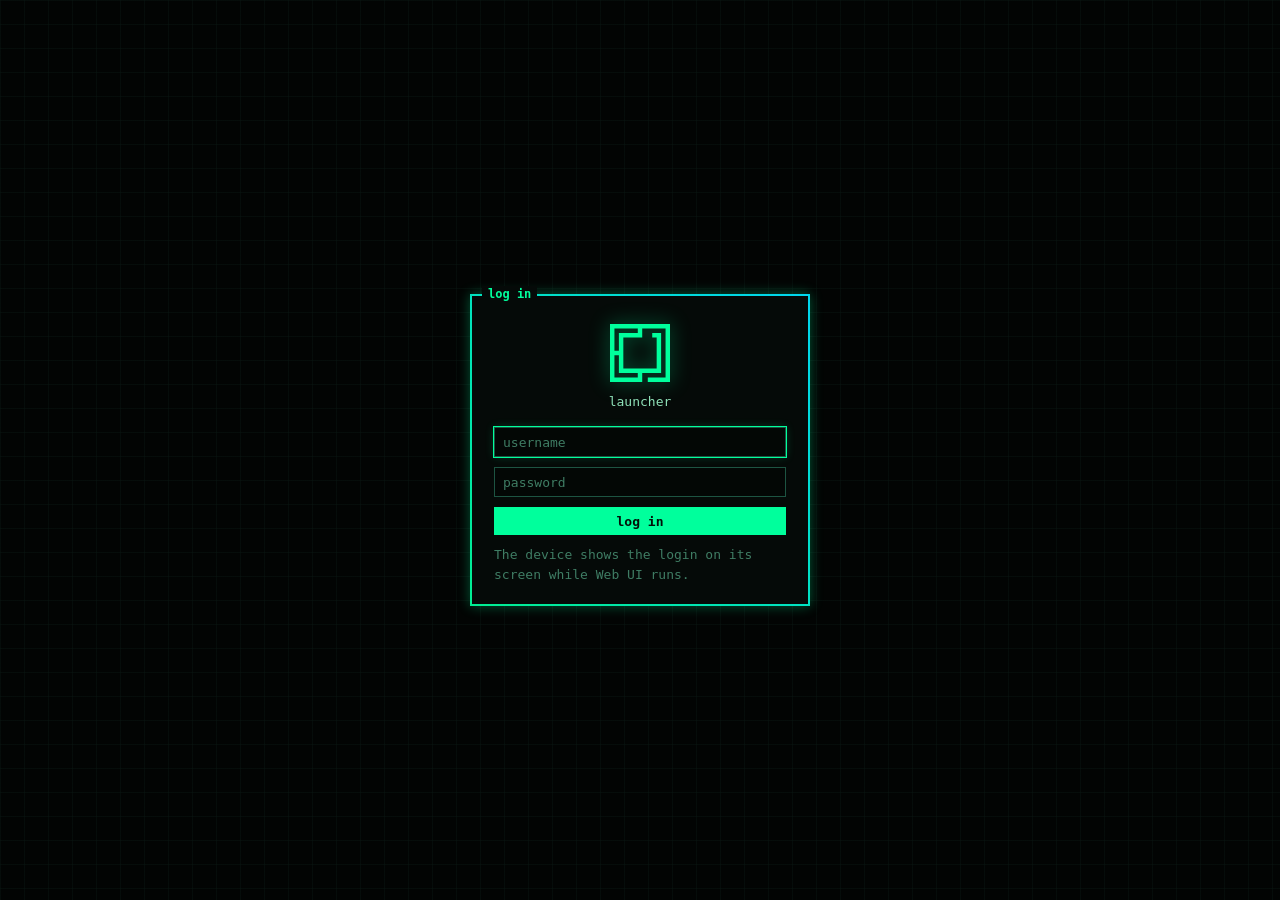
<file: webUi/login.html>
<!DOCTYPE html>
<html lang="en">
<head>
<meta charset="utf-8">
<meta name="viewport" content="width=device-width,initial-scale=1">
<meta name="color-scheme" content="dark">
<meta name="theme-color" content="#030705">
<title>launcher &middot; log in</title>
<link rel="icon" href="data:image/svg+xml,<svg xmlns='http://www.w3.org/2000/svg' viewBox='0 0 54 52'><path fill='%2300ff9c' d='M0 0h54v4h-54zM0 4h4v4h-4zM25 4h4v4h-4zM50 4h4v4h-4zM0 8h4v4h-4zM8 8h21v4h-21zM38 8h8v4h-8zM50 8h4v4h-4zM0 12h4v12h-4zM8 12h4v12h-4zM42 12h4v12h-4zM50 12h4v12h-4zM0 24h12v4h-12zM42 24h4v4h-4zM50 24h4v4h-4zM0 28h4v12h-4zM8 28h4v12h-4zM42 28h4v12h-4zM50 28h4v12h-4zM0 40h4v4h-4zM8 40h38v4h-38zM50 40h4v4h-4zM0 44h4v4h-4zM25 44h4v4h-4zM50 44h4v4h-4zM0 48h29v4h-29zM34 48h20v4h-20z'/></svg>">
<link rel="stylesheet" href="style.css">
</head>
<body>
<main class="login">
  <form class="win" action="/login" method="POST">
    <h2>log in</h2>
    <!-- Omarchy's logo, from its icon.txt. Omarchy is MIT licensed, (c) David Heinemeier Hansson. -->
    <svg class="gl" viewBox="0 0 54 52" aria-hidden="true"><path d="M0 0h54v4h-54zM0 4h4v4h-4zM25 4h4v4h-4zM50 4h4v4h-4zM0 8h4v4h-4zM8 8h21v4h-21zM38 8h8v4h-8zM50 8h4v4h-4zM0 12h4v12h-4zM8 12h4v12h-4zM42 12h4v12h-4zM50 12h4v12h-4zM0 24h12v4h-12zM42 24h4v4h-4zM50 24h4v4h-4zM0 28h4v12h-4zM8 28h4v12h-4zM42 28h4v12h-4zM50 28h4v12h-4zM0 40h4v4h-4zM8 40h38v4h-38zM50 40h4v4h-4zM0 44h4v4h-4zM25 44h4v4h-4zM50 44h4v4h-4zM0 48h29v4h-29zM34 48h20v4h-20z"/></svg>
    <p class="name">launcher</p>
    <p id="msg" class="warn" hidden></p>
    <input name="username" placeholder="username" autocomplete="username" required autofocus aria-label="Username">
    <input name="password" type="password" placeholder="password" autocomplete="current-password" required aria-label="Password">
    <button class="pri">log in</button>
    <p class="note">The device shows the login on its screen while Web UI runs.</p>
  </form>
</main>
<script>
(() => {
  const q = new URLSearchParams(location.search), m = document.getElementById('msg');
  const t = q.has('failed') ? 'Wrong username or password.' : q.has('loggedout') ? 'Logged out.' : '';
  if (t) { m.textContent = t; m.hidden = false; }
  if (q.has('loggedout')) m.className = 'note';
})();
</script>
</body>
</html>
</file>
<file: webUi/style.css>
/* Launcher web portal, in Omarchy's Hacker Neon theme (~/.config/omarchy/themes/hacker-neon):
   tiled windows with 2px borders, a green-to-cyan gradient and glow on the focused one, sharp
   corners, tight gaps, and JetBrainsMono like the Omarchy desktop. */
:root {
  --bg: #050a08; --bg0: #030705; --bg00: #020403; --bg1: #0b1a14;
  --sel: #0d3b2c; --mute: #1d5442; --line: #1d5442aa;
  --fg: #b6f5d2; --dim: #3f7d64; --fg2: #8fe0b8; --hi: #e6fff2;
  --ac: #00ff9c; --cy: #00e5ff; --red: #ff3b6b; --yel: #e6ff5a; --blu: #20b8ff;
  --grad: linear-gradient(45deg, #00ff9cee, #00e5ffee);
  --glow: 0 0 12px #00ff9c55;
  --mono: "JetBrainsMono Nerd Font", "JetBrainsMono NF", "JetBrains Mono", ui-monospace, "SF Mono", Menlo, Consolas, "DejaVu Sans Mono", monospace;
  color-scheme: dark;
}
* { box-sizing: border-box; }
html { background: var(--bg00); }
body {
  margin: 0; min-height: 100vh; font: 13px/1.5 var(--mono); color: var(--fg);
  background: var(--bg00);
  background-image: linear-gradient(#0b1a1466 1px, transparent 1px), linear-gradient(90deg, #0b1a1466 1px, transparent 1px);
  background-size: 24px 24px;
}
::selection { background: var(--sel); color: var(--hi); }
a { color: var(--cy); text-decoration: none; cursor: pointer; }
a:hover { text-decoration: underline; }
:focus-visible { outline: 1px solid var(--ac); outline-offset: 2px; }
[hidden] { display: none !important; }
.dim { color: var(--dim); }
.i { width: 16px; height: 16px; flex: none; fill: none; stroke: currentColor; stroke-width: 2; stroke-linecap: square; }

/* The bar, after the Omarchy shell's: logo and workspaces, the clock, then the tray. */
.bar {
  position: sticky; top: 0; z-index: 5; display: flex; align-items: center; gap: 10px;
  height: 34px; padding: 0 8px; background: var(--bg0); border-bottom: 1px solid var(--line);
}
.logo { display: flex; padding: 0 4px; color: var(--ac); filter: drop-shadow(0 0 4px #00ff9c88); }
.logo svg { width: 18px; height: 17px; fill: currentColor; }
.ws { display: flex; }
.ws a { position: relative; display: flex; align-items: center; gap: 6px; height: 34px; padding: 0 9px; color: var(--fg); opacity: .5; }
.ws a:hover { opacity: 1; text-decoration: none; }
.ws a.on { opacity: 1; color: var(--ac); }
.ws a.on::after { content: ""; position: absolute; left: 4px; right: 4px; bottom: 0; height: 2px; background: var(--grad); box-shadow: var(--glow); }
.ws span { color: var(--fg2); }
#clock { flex: 1; text-align: center; color: var(--fg2); white-space: nowrap; }
.tray { position: relative; display: flex; align-items: center; gap: 2px; }
.mod { display: flex; align-items: center; gap: 6px; height: 28px; padding: 0 8px; font: inherit; color: var(--fg); background: none; border: 0; white-space: nowrap; }
.mod.warn { color: var(--yel); }
.mod.bad { color: var(--red); }
button.mod { cursor: pointer; }
button.mod:hover { color: var(--ac); }
.menu {
  position: absolute; top: 34px; right: 0; z-index: 9; min-width: 160px; padding: 4px;
  border: 2px solid transparent; background: linear-gradient(var(--bg), var(--bg)) padding-box, var(--grad) border-box; box-shadow: var(--glow);
}
.menu > * { display: flex; width: 100%; height: 30px; align-items: center; justify-content: flex-start; padding: 0 10px; font: inherit; color: var(--fg); background: none; border: 0; cursor: pointer; }
.menu > *:hover, .menu > *:focus { background: var(--sel); color: var(--hi); text-decoration: none; }

/* Windows, tiled. Their titles sit on the top border, like btop's boxes. */
main { padding: 14px 6px 6px; }
.page { display: grid; gap: 16px 6px; }
.two { grid-template-columns: repeat(auto-fit, minmax(min(100%, 400px), 1fr)); }
.ov { grid-template-columns: minmax(0, 3fr) minmax(0, 2fr); }
.ov > :last-child { grid-column: 1 / -1; }
.win {
  position: relative; min-width: 0; padding: 16px 14px 14px; background: var(--bg);
  border: 2px solid var(--line); box-shadow: 0 0 12px #00ff9c12; transition: box-shadow .15s;
}
.win:hover, .win:focus-within {
  border-color: transparent; background: linear-gradient(var(--bg), var(--bg)) padding-box, var(--grad) border-box; box-shadow: var(--glow);
}
.win > h2 {
  position: absolute; top: -10px; left: 10px; margin: 0; padding: 0 6px; font-size: 12px; line-height: 16px;
  font-weight: 700; color: var(--dim); background: var(--bg); transition: color .15s;
}
.win:hover > h2, .win:focus-within > h2 { color: var(--ac); }

/* Controls */
button, .btn {
  display: inline-flex; align-items: center; justify-content: center; gap: 6px; height: 28px; padding: 0 10px;
  font: inherit; color: var(--fg); background: var(--bg1); border: 1px solid var(--mute); border-radius: 0;
  cursor: pointer; white-space: nowrap; user-select: none;
}
button:hover, .btn:hover { color: var(--ac); border-color: var(--ac); text-decoration: none; }
button:active, .btn:active { transform: translateY(1px); }
button:disabled { opacity: .4; pointer-events: none; }
.pri, .pri:hover { color: #021008; background: var(--ac); border-color: var(--ac); font-weight: 700; }
.pri:hover { background: var(--cy); border-color: var(--cy); box-shadow: 0 0 10px #00e5ff66; }
.dng { color: var(--red); border-color: #ff3b6b66; }
.dng:hover { color: var(--bg00); background: var(--red); border-color: var(--red); }
.btn input { display: none; }
.btns { display: flex; flex-wrap: wrap; gap: 6px; }
.row { display: flex; flex-wrap: wrap; align-items: center; gap: 8px; }
.end { justify-content: flex-end; margin-top: 14px; }
input:not([type=checkbox]):not([type=range]):not([type=file]), select, textarea {
  width: 100%; height: 30px; padding: 4px 8px; font: inherit; color: var(--hi); background: var(--bg0);
  border: 1px solid var(--mute); border-radius: 0; outline: none;
}
input:focus, select:focus, textarea:focus { border-color: var(--ac); box-shadow: 0 0 0 1px var(--ac), 0 0 10px #00ff9c33; }
input:disabled { opacity: .4; }
::placeholder { color: var(--dim); }
input[type=range] { width: 100%; margin: 6px 0; accent-color: var(--ac); }
.sw { appearance: none; position: relative; flex: none; width: 34px; height: 18px; margin: 1px 0 0; background: var(--bg0); border: 1px solid var(--mute); cursor: pointer; }
.sw::after { content: ""; position: absolute; top: 3px; left: 3px; width: 10px; height: 10px; background: var(--dim); transition: transform .15s; }
.sw:checked { background: var(--sel); border-color: var(--ac); }
.sw:checked::after { transform: translateX(16px); background: var(--ac); box-shadow: 0 0 6px var(--ac); }
kbd { padding: 0 5px; font: inherit; font-size: 11px; color: var(--dim); border: 1px solid var(--mute); }
.note { margin: 12px 0 0; color: var(--dim); }
.note .i { width: 13px; height: 13px; vertical-align: -2px; }
.warn { margin: 0 0 12px; padding: 6px 10px; color: var(--yel); background: #e6ff5a0d; border-left: 2px solid var(--yel); }
.empty { color: var(--dim); }

/* Overview: fastfetch, btop-style meters */
.ff { display: flex; align-items: center; gap: 24px; }
.ffl { width: 112px; height: 108px; flex: none; fill: var(--ac); filter: drop-shadow(0 0 10px #00ff9c55); }
#ff { min-width: 0; }
#ff dl { display: grid; grid-template-columns: auto minmax(0, 1fr); gap: 1px 16px; margin: 0; }
#ff .who b { color: var(--ac); }
#ff .sep { color: var(--dim); overflow: hidden; }
#ff dt { color: var(--cy); font-weight: 700; }
#ff dd { margin: 0; overflow: hidden; text-overflow: ellipsis; white-space: nowrap; }
.swatch { display: flex; margin-top: 10px; }
.swatch i { width: 26px; height: 13px; }
.mtr { display: grid; grid-template-columns: 6em minmax(0, 1fr) auto; align-items: center; gap: 12px; margin: 10px 0; }
.mtr b { font-weight: 400; color: var(--fg2); white-space: nowrap; }
.meter { height: 12px; background: repeating-linear-gradient(90deg, var(--bg1) 0 5px, transparent 5px 7px); }
.meter i {
  display: block; height: 100%; width: 0; background: linear-gradient(90deg, var(--ac), var(--cy)); transition: width .3s;
  -webkit-mask: repeating-linear-gradient(90deg, #000 0 5px, transparent 5px 7px); mask: repeating-linear-gradient(90deg, #000 0 5px, transparent 5px 7px);
}
.meter.hi i { background: var(--yel); }
.meter.crit i { background: var(--red); }

/* Lists and tables */
.apps, .nets { list-style: none; margin: 0; padding: 0; }
.apps li, .nets li { display: flex; align-items: center; gap: 10px; min-height: 36px; padding: 4px 8px; border-left: 2px solid transparent; }
.apps li:hover, .nets li:hover { background: var(--sel); border-left-color: var(--ac); }
.apps li.empty:hover, .nets li.empty:hover { background: none; border-color: transparent; }
.apps .i { color: var(--ac); }
.an, .nets span { flex: 1; min-width: 0; overflow: hidden; text-overflow: ellipsis; white-space: nowrap; color: var(--hi); }
.al { color: var(--dim); }
.list { width: 100%; border-collapse: collapse; }
.list th, .list td { height: 32px; padding: 2px 8px; text-align: left; white-space: nowrap; }
.list th { height: 26px; font-weight: 400; color: var(--dim); border-bottom: 1px solid var(--line); }
.list tr:hover td { background: var(--sel); }
.list tr:first-child:hover th { background: none; }
.list .nm { width: 100%; max-width: 0; overflow: hidden; text-overflow: ellipsis; }
.list .nm small { display: block; margin-top: -2px; color: var(--dim); overflow: hidden; text-overflow: ellipsis; }
.list .sz { text-align: right; color: var(--dim); }
.list .ac { text-align: right; padding-right: 2px; }
.list .ic { width: 1px; padding-right: 0; color: var(--fg2); }
.list .ic .i { display: block; }
.list td a { color: inherit; }
.list .dir { color: var(--blu); }
.list .bin { color: var(--ac); }
.ab { width: 28px; height: 28px; padding: 0; color: var(--dim); background: none; border-color: transparent; }
.ab:hover { color: var(--ac); border-color: var(--mute); background: var(--bg0); }
.ab.del:hover { color: var(--red); border-color: var(--red); }
@media (hover: hover) {
  .list .ab { opacity: 0; }
  .list tr:hover .ab, .list tr:focus-within .ab { opacity: 1; }
}
#pm-list .nm { white-space: normal; }
.tag { display: inline-block; margin-left: 8px; padding: 0 5px; font-size: 11px; line-height: 16px; color: var(--dim); border: 1px solid var(--mute); vertical-align: 1px; }
.tag.run { color: var(--ac); border-color: var(--ac); }

/* Files */
.fm { min-height: 60vh; }
.tools { display: flex; flex-wrap: wrap; align-items: center; justify-content: space-between; gap: 8px; margin-bottom: 10px; }
.crumbs { min-width: 0; overflow: hidden; text-overflow: ellipsis; white-space: nowrap; font-size: 14px; }
.crumbs i { margin: 0 2px; font-style: normal; color: var(--dim); }
.filter { position: relative; display: flex; align-items: center; width: min(260px, 100%); }
.filter .i { position: absolute; left: 8px; color: var(--dim); }
.filter input { padding-left: 30px !important; padding-right: 34px !important; }
.filter kbd { position: absolute; right: 7px; }
.sd { width: min(300px, 100%); }
.sd .mtr { grid-template-columns: minmax(0, 1fr) auto; margin: 0; }
.cover {
  position: absolute; inset: 0; z-index: 2; display: none; place-items: center; padding: 20px; text-align: center;
  font-size: 15px; color: var(--ac); background: #050a08e8; border: 2px dashed var(--ac);
}
.fm.drag .cover { display: grid; }
.up { position: relative; margin: 3px 0; padding: 4px 8px; overflow: hidden; background: var(--bg0); }
.up i { position: absolute; top: 0; bottom: 0; left: 0; width: 0; background: #00ff9c1f; border-right: 2px solid var(--ac); transition: width .2s; }
.up span { position: relative; }
.up.ok i { width: 100% !important; border: 0; }
.up.ok span::before { content: "\2713  "; color: var(--ac); }
.up.fail { color: var(--red); }
.up.fail i { width: 100% !important; background: #ff3b6b1a; border: 0; }

/* Apps */
.drop {
  display: flex; flex-direction: column; align-items: center; gap: 4px; padding: 28px 12px; text-align: center;
  color: var(--fg2); border: 1px dashed var(--mute); cursor: pointer; transition: border-color .15s, background .15s;
}
.drop:hover, .drop.drag { color: var(--ac); border-color: var(--ac); background: #00ff9c0a; }
.drop input { display: none; }
.drop > * { pointer-events: none; }
.drop .i { width: 28px; height: 28px; margin-bottom: 4px; }
.drop span { color: var(--dim); }
#ota { margin-top: 12px; }
#ota .meter { margin: 8px 0; }
.ok { color: var(--ac); }

/* Partitions */
.pmap { display: flex; gap: 1px; height: 24px; background: var(--bg1); }
.pmap i { min-width: 2px; }
.k-app { background: var(--ac); }
.k-data { background: var(--cy); }
.k-free { background: repeating-linear-gradient(45deg, var(--bg1) 0 4px, var(--sel) 4px 8px); }
.k-sys { background: var(--dim); }
.legend { display: flex; flex-wrap: wrap; gap: 6px 16px; margin-top: 10px; color: var(--fg2); }
.legend i { display: inline-block; width: 10px; height: 10px; margin-right: 6px; vertical-align: -1px; }
.banner { display: flex; flex-wrap: wrap; align-items: center; justify-content: space-between; gap: 8px; margin-bottom: 10px; padding: 8px 10px; color: var(--yel); background: #e6ff5a0d; border: 1px solid #e6ff5a66; }
#pm-tools .btns { margin-bottom: 10px; }

/* Settings */
.field { margin: 0 0 14px; }
.field > label, .lbl { display: flex; justify-content: space-between; margin-bottom: 6px; color: var(--fg2); }
.field output { color: var(--ac); }
.themes { display: grid; grid-template-columns: repeat(auto-fill, minmax(84px, 1fr)); gap: 6px; }
.th { flex-direction: column; align-items: stretch; height: auto; padding: 6px; gap: 5px; }
.th i { display: flex; gap: 3px; height: 18px; padding: 4px; border: 1px solid var(--mute); }
.th b { flex: 1; }
.th.on { color: var(--ac); border-color: var(--ac); box-shadow: 0 0 8px #00ff9c44; }
.tg { display: flex; align-items: flex-start; gap: 12px; padding: 8px 0; border-bottom: 1px dashed #1d544266; cursor: pointer; }
.tg:last-child { border-bottom: 0; }
.tg div { flex: 1; }
.tg b { display: block; font-weight: 400; color: var(--hi); }
.tg small { color: var(--dim); }
.form { display: grid; gap: 8px; }
.form + .form { margin-top: 16px; }
.form .lbl { margin: 4px 0 -4px; }
.host { display: flex; align-items: center; gap: 8px; }
.host input { flex: 1; min-width: 0; }
.host .dim { margin-left: -4px; }
#s-host-note { margin: 6px 0 0; }
.clocknow { display: flex; flex-wrap: wrap; gap: 4px 10px; margin: 0 0 14px; }
.clocknow b { font-weight: 400; color: var(--hi); }
#c-tzc { margin-top: 6px; }
#clockwin .btns { margin-bottom: 14px; }
.dz { margin-top: 12px; padding-top: 12px; border-top: 1px dashed #1d544266; }
#keys .k { flex: none; min-width: 1.8em; text-align: center; color: var(--ac); border: 1px solid var(--mute); }
.chk { display: flex; align-items: center; gap: 8px; color: var(--fg2); cursor: pointer; }
.nets { margin-bottom: 14px; }
.nets .i { color: var(--fg2); }

/* Dialogs, toasts */
dialog {
  width: min(440px, calc(100vw - 24px)); max-height: calc(100vh - 24px); padding: 0; color: var(--fg);
  border: 2px solid transparent; background: linear-gradient(var(--bg), var(--bg)) padding-box, var(--grad) border-box;
  box-shadow: 0 0 28px #00ff9c44;
}
dialog::backdrop { background: #020403cc; backdrop-filter: blur(2px); }
dialog form { padding: 16px; }
dialog h3 { margin: 0 0 10px; font-size: 14px; color: var(--ac); }
dialog p { margin: 0 0 10px; white-space: pre-line; }
dialog form label { display: flex; justify-content: space-between; margin: 10px 0 4px; color: var(--fg2); }
.dlg-btns { display: flex; flex-direction: row-reverse; gap: 8px; margin-top: 16px; }
dialog.big { width: min(980px, calc(100vw - 24px)); height: min(760px, calc(100vh - 24px)); flex-direction: column; }
dialog.big[open] { display: flex; }
.dh { display: flex; align-items: center; gap: 8px; padding: 8px 8px 8px 14px; border-bottom: 1px solid var(--line); }
.dh h3 { flex: 1; min-width: 0; margin: 0; overflow: hidden; text-overflow: ellipsis; white-space: nowrap; }
.dh .dim { white-space: nowrap; }
#ed-x { flex: 1; height: auto; padding: 12px 14px; line-height: 1.55; tab-size: 4; white-space: pre; resize: none; border: 0; box-shadow: none; }
.df { padding: 6px 14px; font-size: 12px; color: var(--dim); border-top: 1px solid var(--line); }
#nvs { height: auto; max-height: min(760px, calc(100vh - 24px)); }
#nvs-b { flex: 1; min-height: 0; overflow: auto; padding: 4px 14px 14px; }
#nvs-b h4 { display: flex; align-items: center; justify-content: space-between; margin: 14px 0 6px; color: var(--cy); }
.kv { display: grid; grid-template-columns: minmax(0, 14em) minmax(0, 1fr) 3em; align-items: center; gap: 10px; padding: 3px 0; }
.kv label { overflow: hidden; text-overflow: ellipsis; color: var(--fg2); }
.kv small { color: var(--dim); }
#toasts { position: fixed; right: 10px; bottom: 10px; z-index: 20; display: grid; gap: 6px; width: min(360px, calc(100vw - 20px)); pointer-events: none; }
.toast { padding: 10px 12px; color: var(--hi); background: var(--bg); border: 2px solid var(--ac); box-shadow: var(--glow); animation: tin .18s ease-out; overflow-wrap: anywhere; }
.toast.err { border-color: var(--red); box-shadow: 0 0 12px #ff3b6b55; }
@keyframes tin { from { opacity: 0; transform: translateX(14px); } }
#gone { position: fixed; inset: 0; z-index: 30; display: grid; place-items: center; padding: 16px; background: #020403f0; }
#gone .win { width: min(420px, 100%); padding: 26px 22px 20px; text-align: center; }
.gl { width: 60px; height: 58px; fill: var(--ac); filter: drop-shadow(0 0 10px #00ff9c66); }

/* Login */
.login { display: grid; min-height: 100vh; place-items: center; padding: 16px; }
.login .win { display: grid; gap: 10px; width: min(340px, 100%); padding: 28px 22px 20px; }
.login .gl { justify-self: center; }
.login .name { margin: 0 0 6px; text-align: center; color: var(--fg2); }
.login .warn, .login .note { margin: 0; }

@media (max-width: 760px) {
  .ws span { display: none; }
  .ov { grid-template-columns: minmax(0, 1fr); }
}
@media (max-width: 560px) {
  .bar { gap: 4px; padding: 0 4px; }
  .ws a { padding: 0 8px; }
  #clock { display: none; }
  .tray { margin-left: auto; }
  #wifi span { display: none; }
  .ff { flex-direction: column; align-items: flex-start; gap: 14px; }
  .ffl { width: 58px; height: 56px; }
  .list .pt { display: none; }
  .list th, .list td { padding: 2px 5px; }
  .kv { grid-template-columns: minmax(0, 1fr) minmax(0, 1fr); }
  .kv small { display: none; }
}
@media (prefers-reduced-motion: reduce) {
  * { transition: none !important; animation: none !important; }
}

/* The chat with Grok (6 chat): the whole page, not tiled windows. Saved chats on the left,
   the conversation and its message box on the right. Buttons here are quiet text. */
.chat { grid-template-columns: 220px minmax(0, 1fr); gap: 0; margin: -14px -6px -6px; height: calc(100vh - 35px); height: calc(100dvh - 35px); }
.chat button { height: auto; padding: 0; background: none; border: 0; }
.chat button:active { transform: none; }
.ch-rail { display: flex; flex-direction: column; gap: 2px; min-height: 0; overflow-y: auto; padding: 12px 10px 12px 14px; border-right: 1px solid var(--line); }
.chat .ch-new { align-self: flex-start; padding: 2px 0 8px; color: var(--ac); }
.ch-new:hover { text-shadow: var(--glow); }
.ch-grp { margin-top: 10px; color: var(--dim); font-size: 11px; letter-spacing: .08em; text-transform: uppercase; }
.ch-item { display: grid; padding: 5px 8px; margin-left: -8px; color: var(--fg); overflow-wrap: anywhere; }
.ch-item small { color: var(--dim); }
.ch-item:hover { background: var(--bg1); text-decoration: none; }
.ch-item.on { background: var(--sel); color: var(--hi); }
.ch-empty { margin: 8px 0; color: var(--dim); }
.ch-where { margin: auto 0 0; padding-top: 14px; color: var(--dim); font-size: 11px; }
.ch-talk { display: grid; grid-template-rows: auto minmax(0, 1fr) auto; min-width: 0; min-height: 0; }
.ch-head { display: flex; flex-wrap: wrap; align-items: center; gap: 6px 14px; padding: 7px 14px 7px 18px; border-bottom: 1px solid var(--line); }
.ch-who { color: var(--ac); font-weight: 700; }
.chat select { width: auto; height: 24px; padding: 0 6px; }
.ch-tog { color: var(--fg2); }
.ch-tog::before { content: "\25CB  "; color: var(--dim); }
.ch-tog[aria-pressed="true"]::before { content: "\25CF  "; color: var(--ac); }
.ch-use { margin-left: auto; color: var(--dim); font-variant-numeric: tabular-nums; }
.ch-chats { display: none; color: var(--fg2); }
.ch-log { overflow-y: auto; min-height: 0; padding: 16px 14px 22px 18px; }
.ch-inner { max-width: 780px; display: flex; flex-direction: column; gap: 12px; }
.ch-msg, .ch-ask { display: grid; grid-template-columns: 52px minmax(0, 1fr); gap: 10px; }
.ch-l { color: var(--dim); overflow: hidden; text-overflow: ellipsis; white-space: nowrap; }
.ch-msg.grok .ch-l { color: var(--ac); }
.ch-msg.you .ch-b { color: var(--hi); }
.ch-b { min-width: 0; overflow-wrap: anywhere; }
.ch-b > * { margin: 0; }
.ch-b > * + * { margin-top: 8px; }
.ch-b ul, .ch-b ol { padding-left: 18px; }
.ch-b code { color: var(--cy); }
.ch-cite { font-size: 11px; vertical-align: super; }
.ch-b pre { padding: 8px 10px; overflow-x: auto; background: var(--bg0); border-left: 2px solid var(--mute); }
.ch-b pre code { color: var(--fg); }
.ch-msg.grok { position: relative; }
.chat .ch-copy { position: absolute; top: 0; right: 0; color: var(--dim); font-size: 11px; opacity: 0; }
.ch-msg:hover .ch-copy, .ch-copy:focus-visible { opacity: 1; }
.ch-wait::after, .ch-tool.wait .tr::after { content: "\258D"; color: var(--ac); animation: ch-blink 1s steps(1) infinite; }
@keyframes ch-blink { 50% { opacity: 0; } }
.ch-tool { display: grid; grid-template-columns: 52px auto minmax(0, 1fr); gap: 10px; color: var(--dim); }
.ch-tool::before { content: "\25B8"; text-align: right; color: var(--mute); }
.ch-tool .tn { color: var(--cy); }
.ch-tool .tr { color: var(--fg2); overflow-wrap: anywhere; }
.ch-tool.bad .tr { color: var(--red); }
.ch-note { padding-left: 62px; color: var(--dim); }
.ch-note.bad { color: var(--red); }
.ch-g { text-align: right; color: var(--yel); }
.ch-w { display: grid; gap: 8px; min-width: 0; padding: 2px 0 2px 12px; border-left: 2px solid var(--yel); }
.ch-q { color: var(--hi); overflow-wrap: anywhere; }
.ch-q b { color: var(--yel); font-weight: 600; }
.ch-n { color: var(--fg2); overflow-wrap: anywhere; }
.ch-type { display: grid; gap: 4px; max-width: 320px; color: var(--fg2); }
.ch-act { display: flex; flex-wrap: wrap; align-items: center; gap: 8px 16px; }
.ch-act button { padding: 2px 12px; border: 1px solid var(--mute); }
.ch-act .ch-allow { color: var(--ac); border-color: var(--ac); }
.ch-act .ch-allow:hover { box-shadow: var(--glow); }
.ch-act .ch-deny { color: var(--red); border-color: #ff3b6b88; }
.ch-act label { display: flex; gap: 6px; align-items: center; color: var(--fg2); }
.ch-ask.done .ch-w { border-left-color: var(--mute); }
.ch-ask.done .ch-g { color: var(--dim); }
.ch-v { color: var(--dim); }
.ch-hello { display: grid; gap: 6px; padding-left: 62px; color: var(--dim); }
.chat .ch-hello button { justify-content: flex-start; color: var(--cy); text-align: left; white-space: normal; }
.ch-box { display: flex; align-items: flex-end; gap: 10px; padding: 10px 14px 12px 18px; border-top: 1px solid var(--line); }
.ch-p { padding-bottom: 3px; color: var(--ac); }
.chat textarea { flex: 1; min-width: 0; height: auto; max-height: 160px; padding: 2px 0; line-height: 1.5; resize: none; background: none; border: 0; }
.chat textarea:focus, .chat textarea:focus-visible { outline: none; box-shadow: none; }
.ch-box:focus-within .ch-p { color: var(--hi); text-shadow: var(--glow); }
.ch-send { color: var(--ac); }
@media (max-width: 760px) {
  .chat { grid-template-columns: minmax(0, 1fr); position: relative; }
  .ch-rail { display: none; position: absolute; inset: 0 auto 0 0; z-index: 3; width: min(280px, 85%); background: var(--bg0); }
  .ch-rail.open { display: flex; }
  .ch-chats { display: inline-flex; }
  .ch-msg, .ch-ask { grid-template-columns: 40px minmax(0, 1fr); }
  .ch-tool { grid-template-columns: 40px auto minmax(0, 1fr); }
  .ch-note, .ch-hello { padding-left: 50px; }
}
</file>
